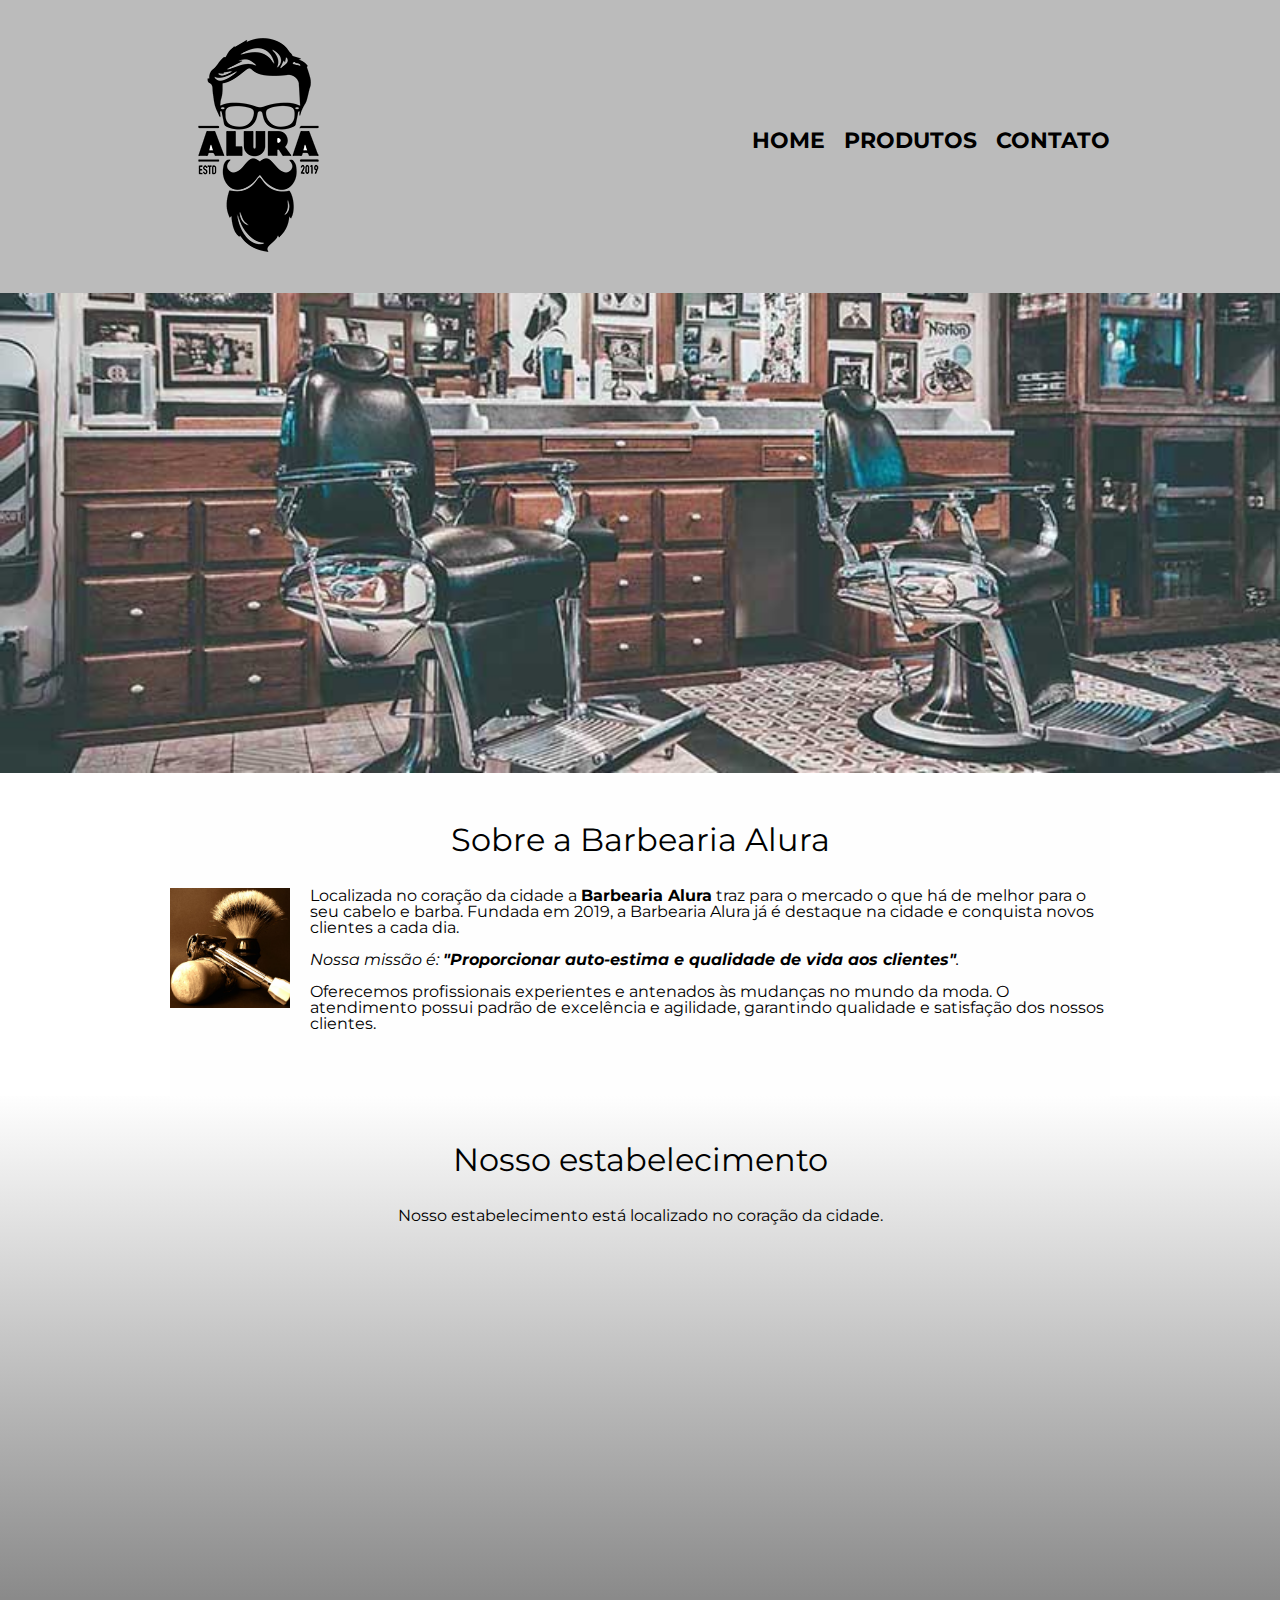
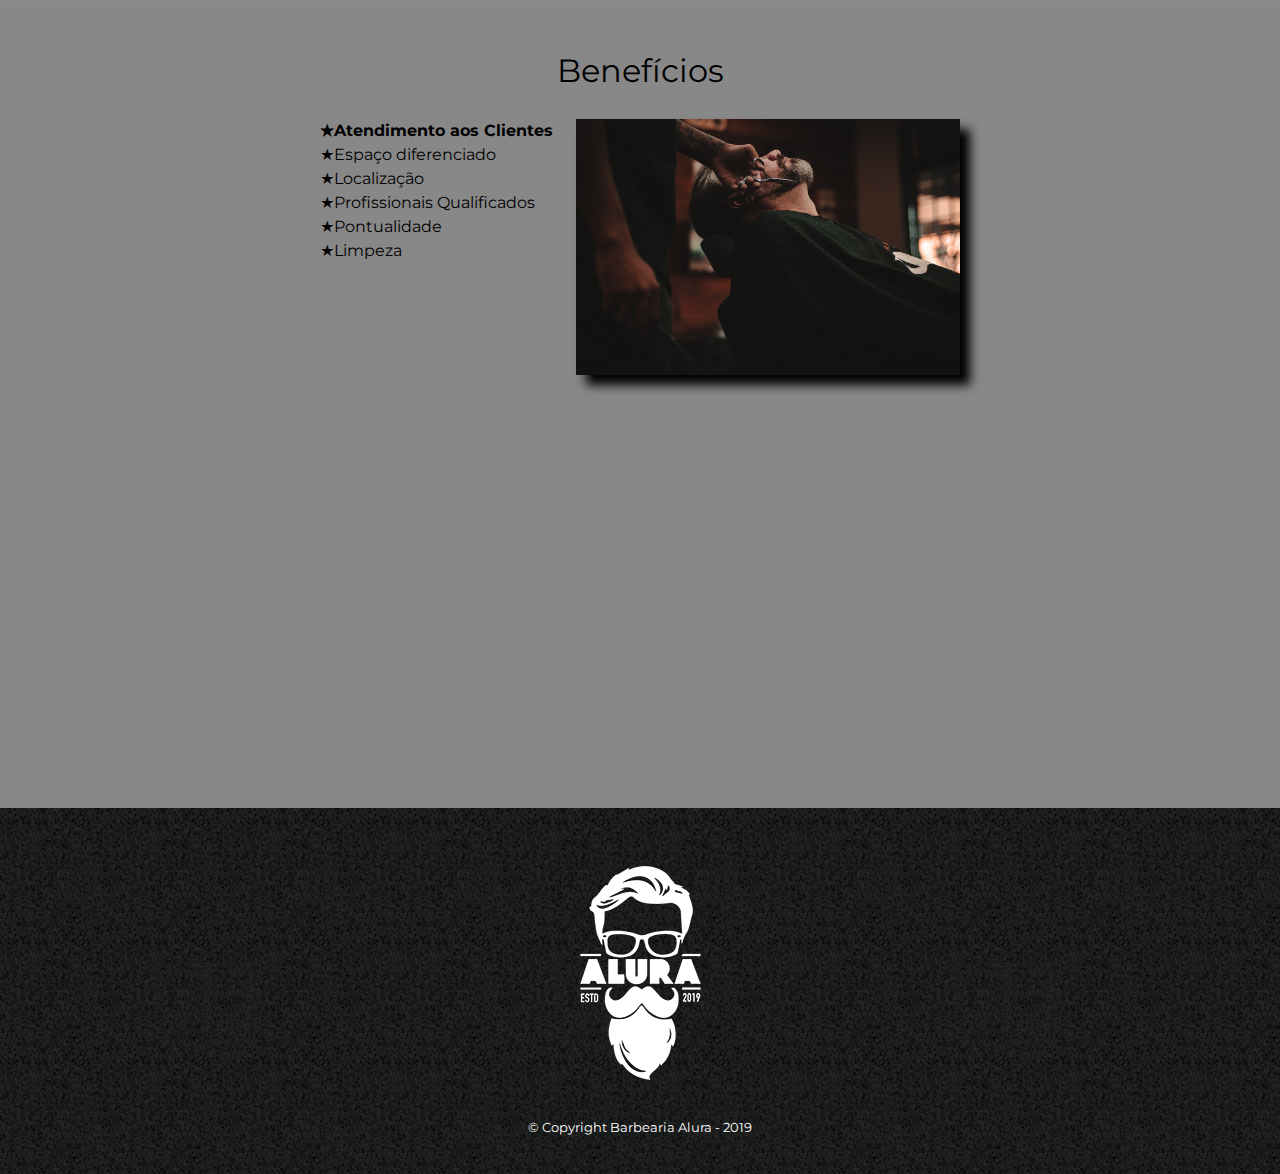
<file: barbeariaAlura/index.html>
<!DOCTYPE html>
<html lang="pt-br">
	<head>
		<meta charset="UTF-8">
		<meta name="viewport" content="width=device-width">
		<title>Barbearia Alura</title>

		<link rel="stylesheet" href="reset.css">
		<link rel="stylesheet" href="style.css">
		<link href="https://fonts.googleapis.com/css?family=Montserrat&display=swap" rel="stylesheet">
	</head>

	<body>
		<header>
			<div class="caixa">
				<h1><img src="imagens/logo.png"></h1>
				<nav>
					<ul>
						<li><a href="index.html">Home</a></li>
						<li><a href="produtos.html">Produtos</a></li>
						<li><a href="contato.html">Contato</a></li>
					</ul>
				</nav>
			</div>
		</header>

		<img class="banner" src="imagens/banner.jpg">

		<main>
			<section class="principal">
				<h2 class="titulo-principal">Sobre a Barbearia Alura</h2>

				<img class="utensilios" src="imagens/utensilios.jpg" alt="Utensilios de um barbeiro.">
		 
				<p>Localizada no coração da cidade a <strong>Barbearia Alura</strong> traz para o mercado o que há de melhor para o seu cabelo e barba. Fundada em 2019, a Barbearia Alura já é destaque na cidade e conquista novos clientes a cada dia.</p>

				<p id="missao"><em>Nossa missão é: <strong>"Proporcionar auto-estima e qualidade de vida aos clientes"</strong>.</em></p>

				<p>Oferecemos profissionais experientes e antenados às mudanças no mundo da moda. O atendimento possui padrão de excelência e agilidade, garantindo qualidade e satisfação dos nossos clientes.</p>
			</section>

			<section class="mapa">
				<h3 class="titulo-principal">Nosso estabelecimento</h3>
				<p>Nosso estabelecimento está localizado no coração da cidade.</p>

				<div class="mapa-conteudo">
					<iframe src="https://www.google.com/maps/embed?pb=!1m18!1m12!1m3!1d3656.4483278365396!2d-46.63466568562861!3d-23.588249068469487!2m3!1f0!2f0!3f0!3m2!1i1024!2i768!4f13.1!3m3!1m2!1s0x94ce5a2b2ed7f3a1%3A0xab35da2f5ca62674!2sCaelum!5e0!3m2!1spt-BR!2sbr!4v1568814489656!5m2!1spt-BR!2sbr" width="100%" height="300" frameborder="0" style="border:0;" allowfullscreen=""></iframe>
				</div>
			</section>

			<section class="beneficios">
				<h3 class="titulo-principal">Benefícios</h3>

				<div class="conteudo-beneficios">
					<ul class="lista-beneficios">
						<li class="itens">Atendimento aos Clientes</li>
						<li class="itens">Espaço diferenciado</li>
						<li class="itens">Localização</li>
						<li class="itens">Profissionais Qualificados</li>
						<li class="itens">Pontualidade</li>
						<li class="itens">Limpeza</li>
					</ul><img src="imagens/beneficios.jpg" class="imagem-beneficios">
				</div>

				<div class="video">
					<iframe width="100%" height="315" src="https://www.youtube.com/embed/wcVVXUV0YUY" frameborder="0" allow="accelerometer; autoplay; encrypted-media; gyroscope; picture-in-picture" allowfullscreen></iframe>
				</div>
			</section>
		</main>

		<footer>
			<img src="imagens/logo-branco.png">
			<p class="copyright">&copy; Copyright Barbearia Alura - 2019</p>
		</footer>
	</body>
</html>
</file>
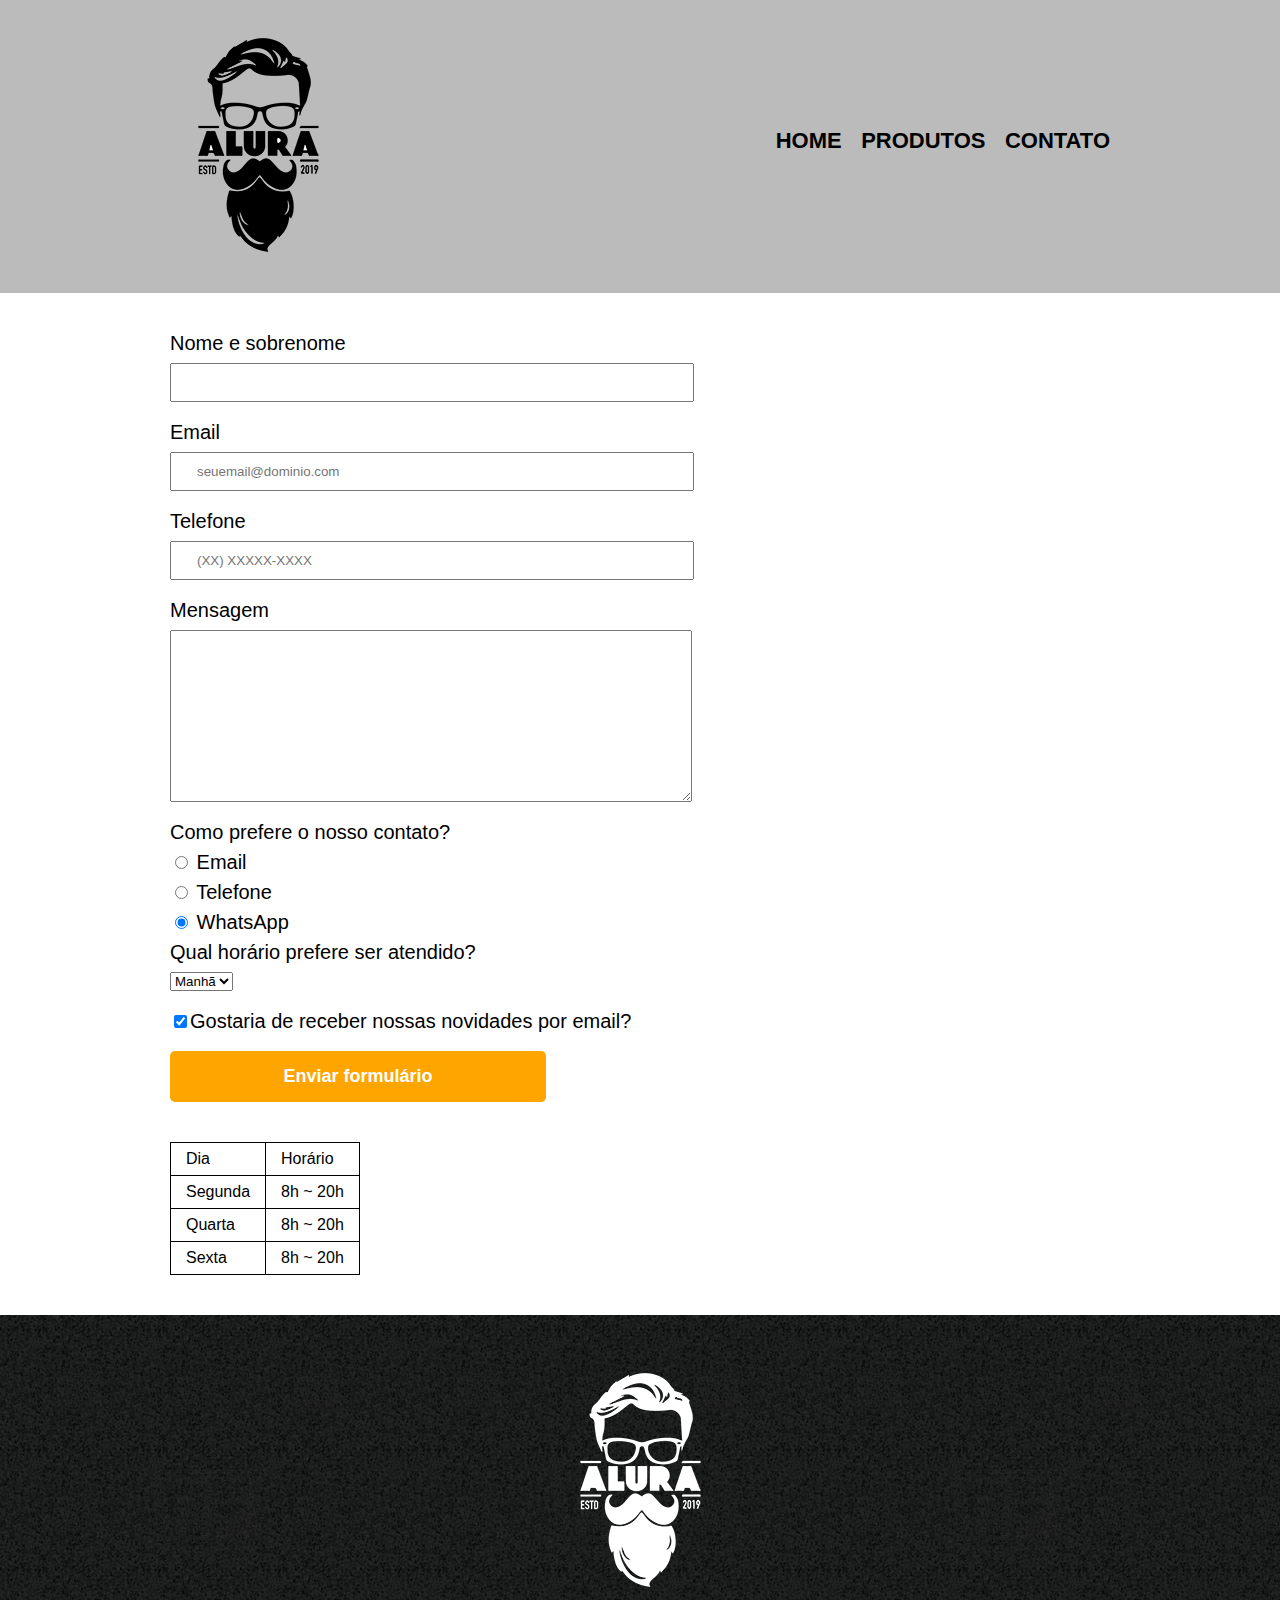
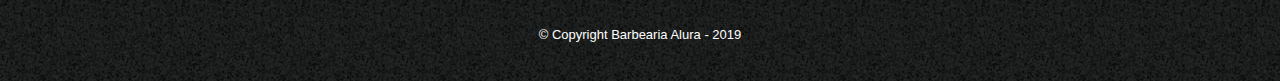
<file: barbeariaAlura/contato.html>
<!DOCTYPE html>
	<head>
		<meta charset="UTF-8">
		<title>Contato - Barbearia Alura</title>

		<link rel="stylesheet" href="reset.css">
		<link rel="stylesheet" href="style.css">
	</head>
	<body>
		<header>
			<div class="caixa">
				<h1><img src="imagens/logo.png" alt="Logo da Barbearia Alura"></h1>

				<nav>
					<ul>
						<li><a href="index.html">Home</a></li>
						<li><a href="produtos.html">Produtos</a></li>
						<li><a href="contato.html">Contato</a></li>
					</ul>
				</nav>
			</div>
		</header>

		<main class="contato">
			<form>
				<label for="nomesobrenome">Nome e sobrenome</label>
				<input type="text" id="nomesobrenome" class="input-padrao" required>

				<label for="email">Email</label>
				<input type="email" id="email" class="input-padrao" required placeholder="seuemail@dominio.com">

				<label for="telefone">Telefone</label>
				<input type="tel" id="telefone" class="input-padrao" required placeholder="(XX) XXXXX-XXXX">

				<label for="mensagem">Mensagem</label>
				<textarea cols="70" rows="10" id="mensagem" class="input-padrao" required></textarea>

				<fieldset>
					<legend>Como prefere o nosso contato?</legend>
					<label for="radio-email"><input type="radio" name="contato" value="email" id="radio-email"> Email</label>
					
					<label for="radio-telefone"><input type="radio" name="contato" value="telefone" id="radio-telefone"> Telefone</label>
					
					<label for="radio-whatsapp"><input type="radio" name="contato" value="whatsapp" id="radio-whatsapp" checked> WhatsApp</label>
				</fieldset>

				<fieldset>
					<legend>Qual horário prefere ser atendido?</legend>
					<select>
						<option>Manhã</option>
						<option>Tarde</option>
						<option>Noite</option>
					</select>
				</fieldset>

				<label class="checkbox"><input type="checkbox" checked>Gostaria de receber nossas novidades por email?</label>

				<input type="submit" value="Enviar formulário" class="enviar">
			</form>

			<table>
				<tr>
					<td>Dia</td>
					<td>Horário</td>
				</tr>
				<tr>
					<td>Segunda</td>
					<td>8h ~ 20h</td>
				</tr>
				<tr>
					<td>Quarta</td>
					<td>8h ~ 20h</td>
				</tr>
				<tr>
					<td>Sexta</td>
					<td>8h ~ 20h</td>
				</tr>
			</table>
		</main>

		<footer>
			<img src="imagens/logo-branco.png" alt="Logo da Barbearia Alura">
			<p class="copyright">&copy; Copyright Barbearia Alura - 2019</p>
		</footer>
	</body>
</html>
</file>
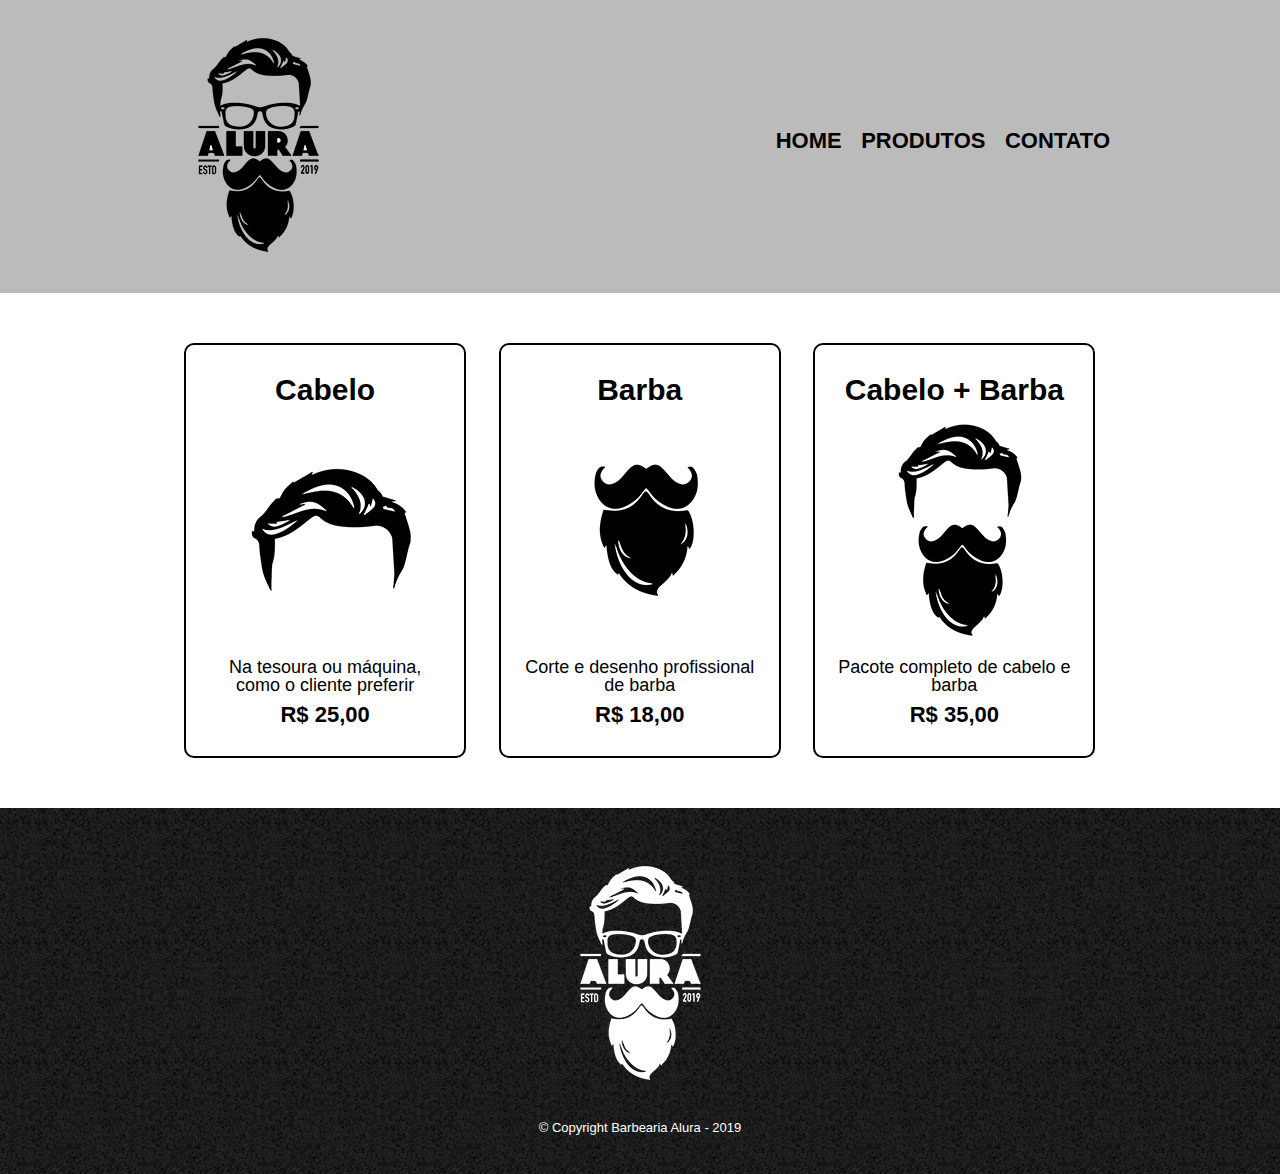
<file: barbeariaAlura/produtos.html>
<!DOCTYPE html>
	<head>
		<meta charset="UTF-8">
		<title>Produtos - Barbearia Alura</title>

		<link rel="stylesheet" href="reset.css">
		<link rel="stylesheet" href="style.css">
	</head>
	<body>
		<header>
			<div class="caixa">
				<h1><img src="imagens/logo.png"></h1>
				<nav>
					<ul>
						<li><a href="index.html">Home</a></li>
						<li><a href="produtos.html">Produtos</a></li>
						<li><a href="contato.html">Contato</a></li>
					</ul>
				</nav>
			</div>
		</header>

		<main>
			<ul class="produtos">
				<li>
					<h2>Cabelo</h2>
					<img src="imagens/cabelo.jpg">
					<p class="produto-descricao">Na tesoura ou máquina, como o cliente preferir</p>
					<p class="produto-preco">R$ 25,00</p>
				</li>
				<li>
					<h2>Barba</h2>
					<img src="imagens/barba.jpg">
					<p class="produto-descricao">Corte e desenho profissional de barba</p>
					<p class="produto-preco">R$ 18,00</p>
				</li>
				<li>
					<h2>Cabelo + Barba</h2>
					<img src="imagens/cabelo+barba.jpg">
					<p class="produto-descricao">Pacote completo de cabelo e barba</p>
					<p class="produto-preco">R$ 35,00</p>
				</li>
			</ul>
		</main>

		<footer>
			<img src="imagens/logo-branco.png">
			<p class="copyright">&copy; Copyright Barbearia Alura - 2019</p>
		</footer>
	</body>
</html>
</file>
<file: barbeariaAlura/style.css>
body {
	font-family: 'Montserrat', sans-serif;
}

header {
	background: #BBBBBB;
	padding: 20px 0;
}

.caixa {
	position: relative;
	width: 940px;
	margin: 0 auto;
}

nav {
	position: absolute;
	top: 110px;
	right: 0;
}

nav li {
	display: inline;
	margin: 0 0 0 15px;
}

nav a {
	text-transform: uppercase;
	color: #000000;
	font-weight: bold;
	font-size: 22px;
	text-decoration: none;
}

nav a:hover {
	color: #C78C19;
	text-decoration: underline;
}

.produtos {
	width: 940px;
	margin: 0 auto;
	padding: 50px 0;
}

.produtos li {
	display: inline-block;
	text-align: center;
	width: 30%;
	vertical-align: top;
	margin: 0 1.5%;
	padding: 30px 20px;
	box-sizing: border-box;
	border: 2px solid #000000;
	border-radius: 10px;
}

.produtos li:hover {
	border-color: #C78C19;
}

.produtos li:active {
	border-color: #088C19;	
}

.produtos li:hover h2 {
	font-size: 34px;
}

.produtos h2 {
	font-size: 30px;
	font-weight: bold;
}

.produto-descricao {
	font-size: 18px;
}

.produto-preco {
	font-size: 22px;	
	font-weight: bold;
	margin-top: 10px;
}

footer {
	text-align: center;
	background: url("imagens/bg.jpg");
	padding: 40px 0;
}

.copyright {
	color: #FFFFFF;
	font-size: 13px;
	margin: 20px 0 0;
}

form {
	margin: 40px 0;
}

form label, form legend {
	display:block;
	font-size: 20px;
	margin: 0 0 10px;
}

.input-padrao {
	display: block;
	margin: 0 0 20px;
	padding: 10px 25px;
	width: 50%;
}

.checkbox {
	margin: 20px 0;
}

.enviar {
	width:40%;
	padding: 15px 0;
	background: orange;
	color: white;
	font-weight: bold;
	font-size: 18px;
	border: none;
	border-radius: 5px;
	transition: 1s all;
	cursor: pointer;
}

.enviar:hover {
	background: darkorange;
	transform: scale(1.2);
}

table {
	margin: 20px 0 40px;
}

thead {
	background: #555555;
	color: white;
	font-weight: bold;
}

td, th {
	border: 1px solid #000000;
	padding: 8px 15px;
}


/* css da página inicial */
.banner {
	width:100%;
}

.titulo-principal {
	text-align: center;
	font-size: 2em;
	margin: 0 0 1em;
	clear: left;
}

.principal {
	padding: 3em 0;
	background: #FEFEFE;
	width: 940px;
	margin: 0 auto;
}

.principal p {
	margin: 0 0 1em;
}

.principal strong {
	font-weight: bold;
}

.principal em {
	font-style: italic;
}

.utensilios {
	width: 120px;
	float: left;
	margin: 0 20px 20px 0;
}

.mapa {
	padding: 3em 0;
	background: linear-gradient(#FEFEFE, #888888);
}

.mapa-conteudo {
	width: 940px;
	margin: 0 auto;
}

.mapa p {
	margin: 0 0 2em;
	text-align: center;
}

.beneficios {
	padding: 3em 0;
	background: #888888;
}

.conteudo-beneficios {
	width: 640px;
	margin: 0 auto;
}

.lista-beneficios {
	width: 40%;
	display: inline-block;
	vertical-align: top;
}

.itens {
	line-height: 1.5;
}

.itens:first-child{
	font-weight: bold;
}

.imagem-beneficios {
	width: 60%;
}

.video {
	width: 560px;
	margin: 2em auto;
}
.itens:before {
    content: "★";
}

.imagem-beneficios {
    width: 60%;
    opacity: 1;
    transition: 400ms;
    box-shadow: 10px 10px 10px 0 #000000;
}

.imagem-beneficios:hover {
    opacity: 0.3;
}	

@media screen and (max-width: 480px) {
    .caixa, .principal, .conteudo-beneficios, .mapa-conteudo, .video {
        width: auto;
    }

    h1 {
        text-align: center;
    }

    nav {
        position: static;
    }

    .lista-beneficios, .imagem-beneficios {
        width: 100%;
    }
}

/* css da página contato */
.contato{
	width: 940px;
	margin: 0 auto;	
}
</file>
